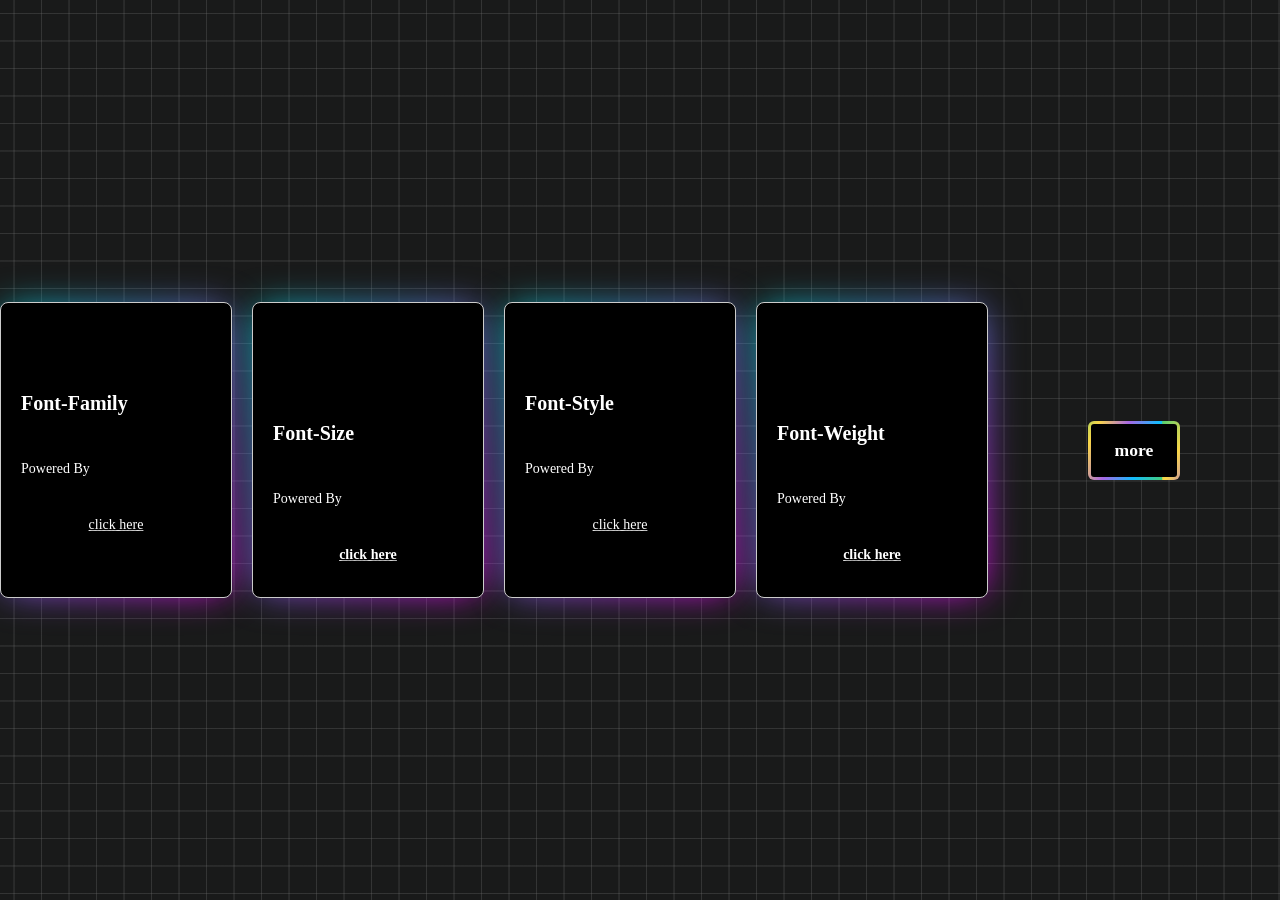
<file: index.html>
<!DOCTYPE html>
<html lang="en">
<head>
    <meta charset="UTF-8">
    <link rel="stylesheet" href="css1.css">
    <meta name="viewport" content="width=device-width, initial-scale=1.0">
    <title>Document</title>
    <style>
        body {
            display: flex;
            justify-content: center;
            align-items: center;
            height: 100vh;
            margin: 0;
        }

        .container {
            display: flex;
            gap: 20px; 
        }

        .card {
            border: 1px solid #ccc;
            padding: 20px;
        }
    </style>
</head>
<body>
    <div class="container">
        <div class="card">
            <p class="heading">
                font-family
            </p>
            <p>
                Powered By
            </p>
            <p style="text-align: center;"> <a href="http://127.0.0.1:3000/font family.html">click here</a></p>       
            <br>
        </div>

        <div class="card">
            <p class="heading">
                font-Size
            </p>
            <p>
                Powered By
            </p>
            <p style="text-align: center;"> <a href="http://127.0.0.1:3000/font-size.html">click here</a></p>
        </div>

        <div class="card">
            <p class="heading">
                font-style
            </p>
            <p>
                Powered By
            </p>
            <p style="text-align: center;"> <a href="http://127.0.0.1:3000/font-style.html">click here</a></p>       
            <br>
        </div>

        <div class="card">
            <p class="heading">
                font-weight
            </p>
            <p>
                Powered By
            </p>
            <p style="text-align: center;"> <a href="http://127.0.0.1:3000/font-weight.html">click here</a></p>
        </div>
    </div>
    <a class="codepen-button" href="cour css2.html"><span>more</span></a>
</body>
</html>
</file>
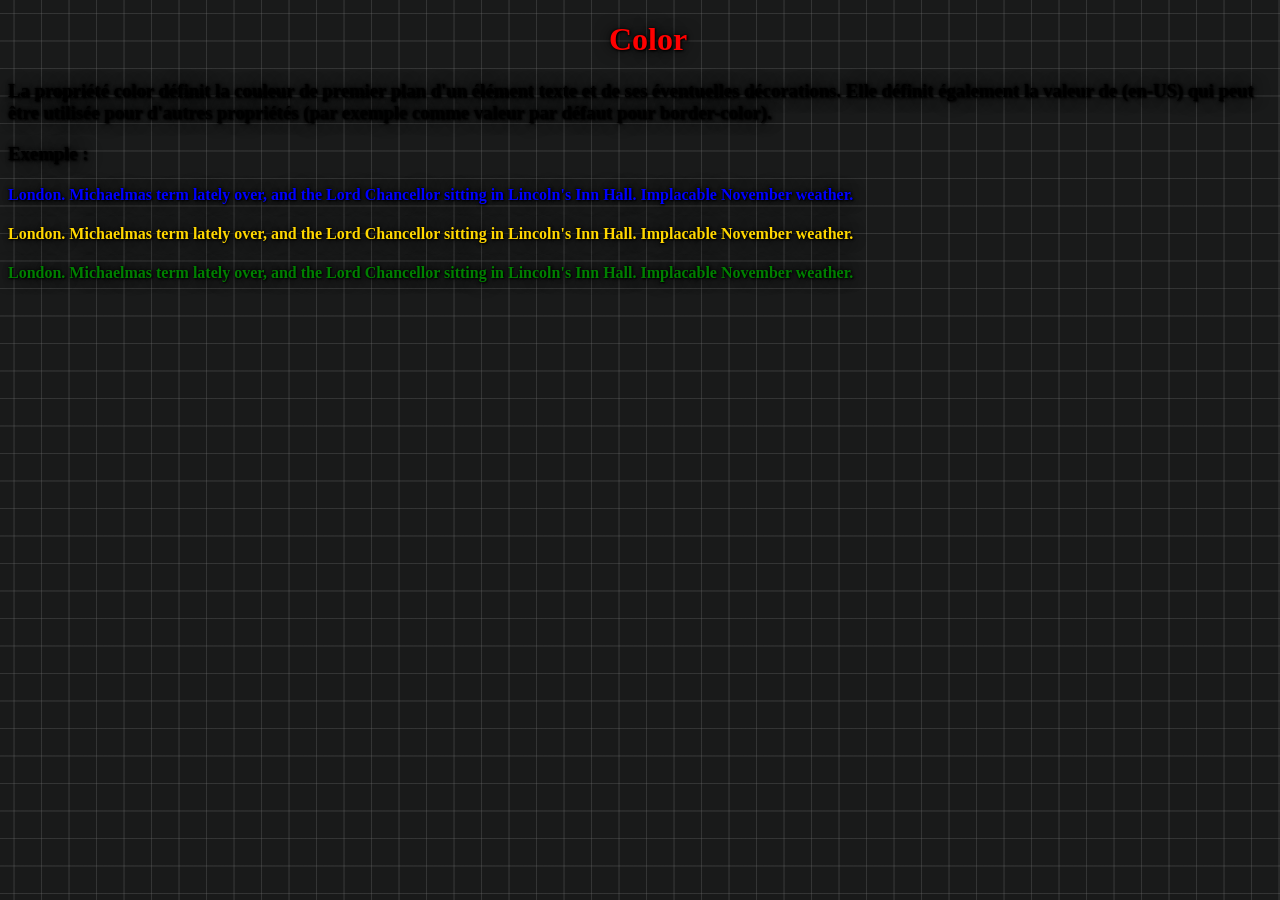
<file: color.html>
<!DOCTYPE html>
    <html lang="en">
    <head>
        <meta charset="UTF-8">
        <meta name="viewport" content="width=device-width, initial-scale=1.0">
        <title>Document</title>
        <link rel="stylesheet" href="css1.css">
    </head>
    <body>
        <h1 style="text-align: center;color: red;">Color</h1>
<h3>La propriété color définit la couleur de premier plan d'un élément texte et de ses éventuelles décorations. Elle définit également la valeur de <currentColor> (en-US) qui peut être utilisée pour d'autres propriétés (par exemple comme valeur par défaut pour border-color).</h3>
<h3>Exemple :</h3>
<h4 id="c">London. Michaelmas term lately over, and the Lord Chancellor sitting in Lincoln's Inn Hall. Implacable November weather.</h4>
<h4 id="c2">London. Michaelmas term lately over, and the Lord Chancellor sitting in Lincoln's Inn Hall. Implacable November weather.</h4>
<h4 id="c3">London. Michaelmas term lately over, and the Lord Chancellor sitting in Lincoln's Inn Hall. Implacable November weather.</h4>


        
    </body>
    </html>
</file>
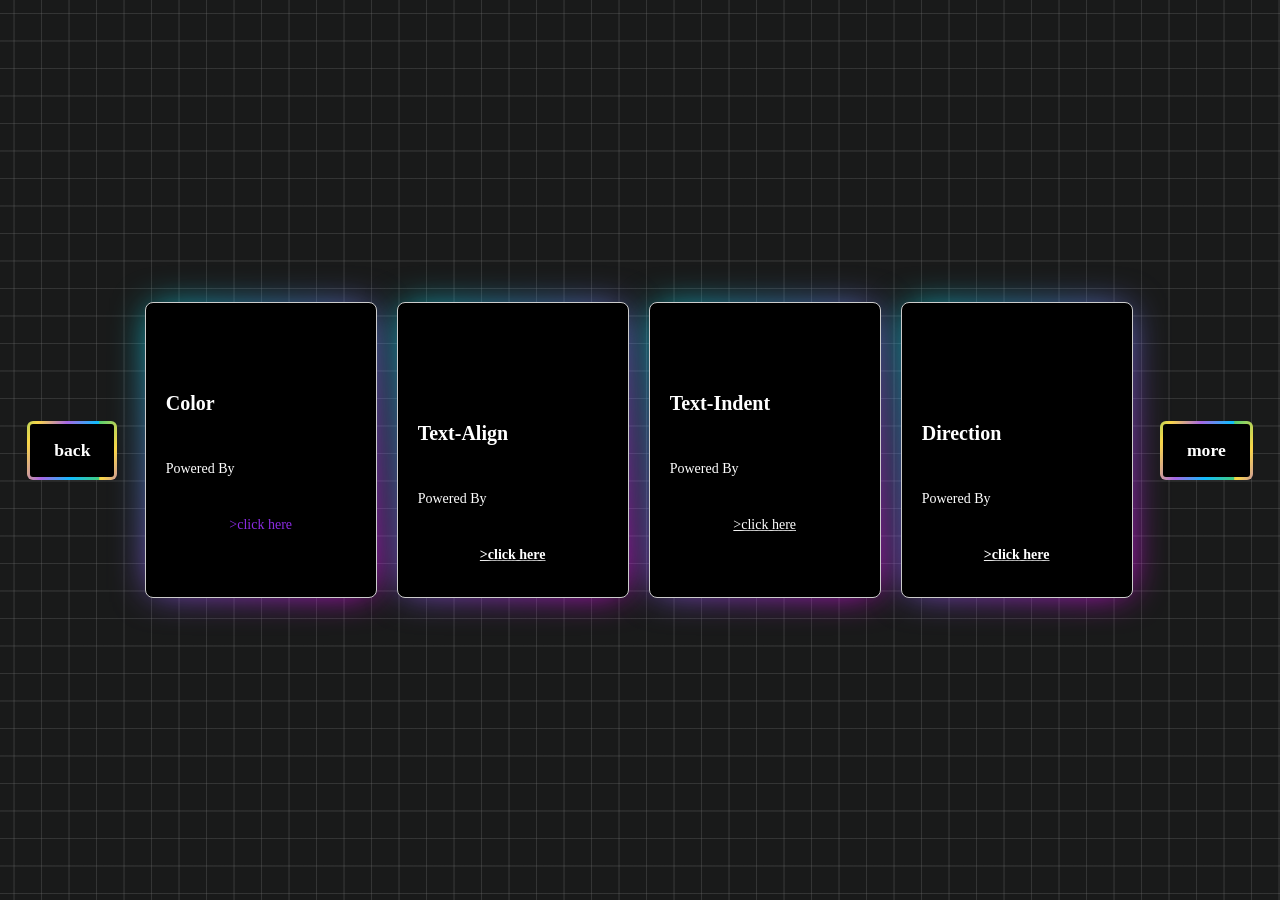
<file: cour css2.html>
<!DOCTYPE html>
<html lang="en">
<head>
    <meta charset="UTF-8">
    <link rel="stylesheet" href="css1.css">
    <meta name="viewport" content="width=device-width, initial-scale=1.0">
    <title>Document</title>
    <style>
        body {
            display: flex;
            justify-content: center;
            align-items: center;
            height: 100vh;
            margin: 0;
        }

        .container {
            display: flex;
            gap: 20px; 
        }

        .card {
            border: 1px solid #ccc;
            padding: 20px;
        }
    </style>
</head>
<body>
    <a class="codepen-button" href="index.html"><span>back</span></a>
    <div class="container">
        <div class="card">
            <p class="heading">
                color
            </p>
            <p>
                Powered By
            </p>
            <p style="text-align: center; color: blueviolet"><a href="http://127.0.0.1:3000/color.html"></a>>click here</a></p>       
            <br>
        </div>

        <div class="card">
            <p class="heading">
                text-align
            </p>
            <p>
                Powered By
            </p>
            <p style="text-align: center;"><a href="http://127.0.0.1:3000/text-align.html">>click here</a></p>
        </div>

        <div class="card">
            <p class="heading">
                text-indent
            </p>
            <p>
                Powered By
            </p>
            <p style="text-align: center;"><a href="http://127.0.0.1:3000/text-indent.html">>click here</a></p>       
            <br>
        </div>

        <div class="card">
            <p class="heading">
                direction
            </p>
            <p>
                Powered By
            </p>
            <p style="text-align: center;"> <a href="http://127.0.0.1:3000/direction.html">>click here</a></p>
        </div>
    </div>
    <a class="codepen-button" href="cour css3.html"><span>more</span></a>
    <br>
   
</body>
</html>
</file>
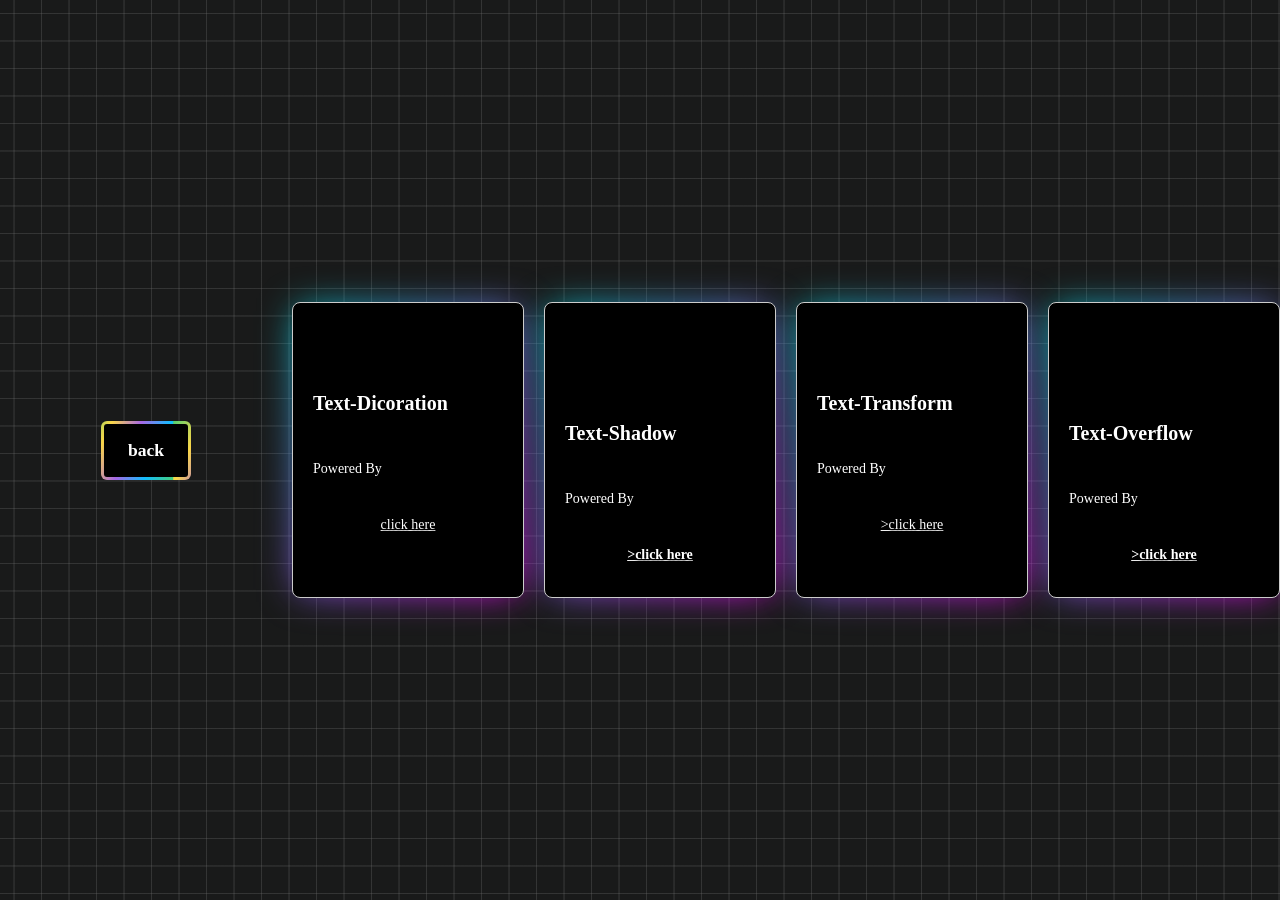
<file: cour css3.html>
<!DOCTYPE html>
<html lang="en">
<head>
    <meta charset="UTF-8">
    <link rel="stylesheet" href="css1.css">
    <meta name="viewport" content="width=device-width, initial-scale=1.0">
    <title>Document</title>
    <style>
        body {
            display: flex;
            justify-content: center;
            align-items: center;
            height: 100vh;
            margin: 0;
        }

        .container {
            display: flex;
            gap: 20px; 
        }

        .card {
            border: 1px solid #ccc;
            padding: 20px;
        }
    </style>
</head>
<body>
     <a class="codepen-button" href="cour css2.html"><span>back</span></a>
    <div class="container">
        <div class="card">
            <p class="heading">
                text-dicoration
            </p>
            <p>
                Powered By
            </p>
            <p style="text-align: center;"><a href="http://127.0.0.1:3000/text-decoration.html">click here</a></p>       
            <br>
        </div>

        <div class="card">
            <p class="heading">
                text-shadow
            </p>
            <p>
                Powered By
            </p>
            <p style="text-align: center;"> <a href="http://127.0.0.1:3000/text-shadow.html">>click here</a></p>
        </div>

        <div class="card">
            <p class="heading">
                text-transform
            </p>
            <p>
                Powered By
            </p>
            <p style="text-align: center;"><a href="http://127.0.0.1:3000/text-transform.html">>click here</a></p>       
            <br>
        </div>

        <div class="card">
            <p class="heading">
                text-overflow
            </p>
            <p>
                Powered By
            </p>
            <p style="text-align: center;"> <a href="http://127.0.0.1:3000/text-overflow.html">>click here</a></p>
        </div>
    </div>
   
</body>
</html>
</file>
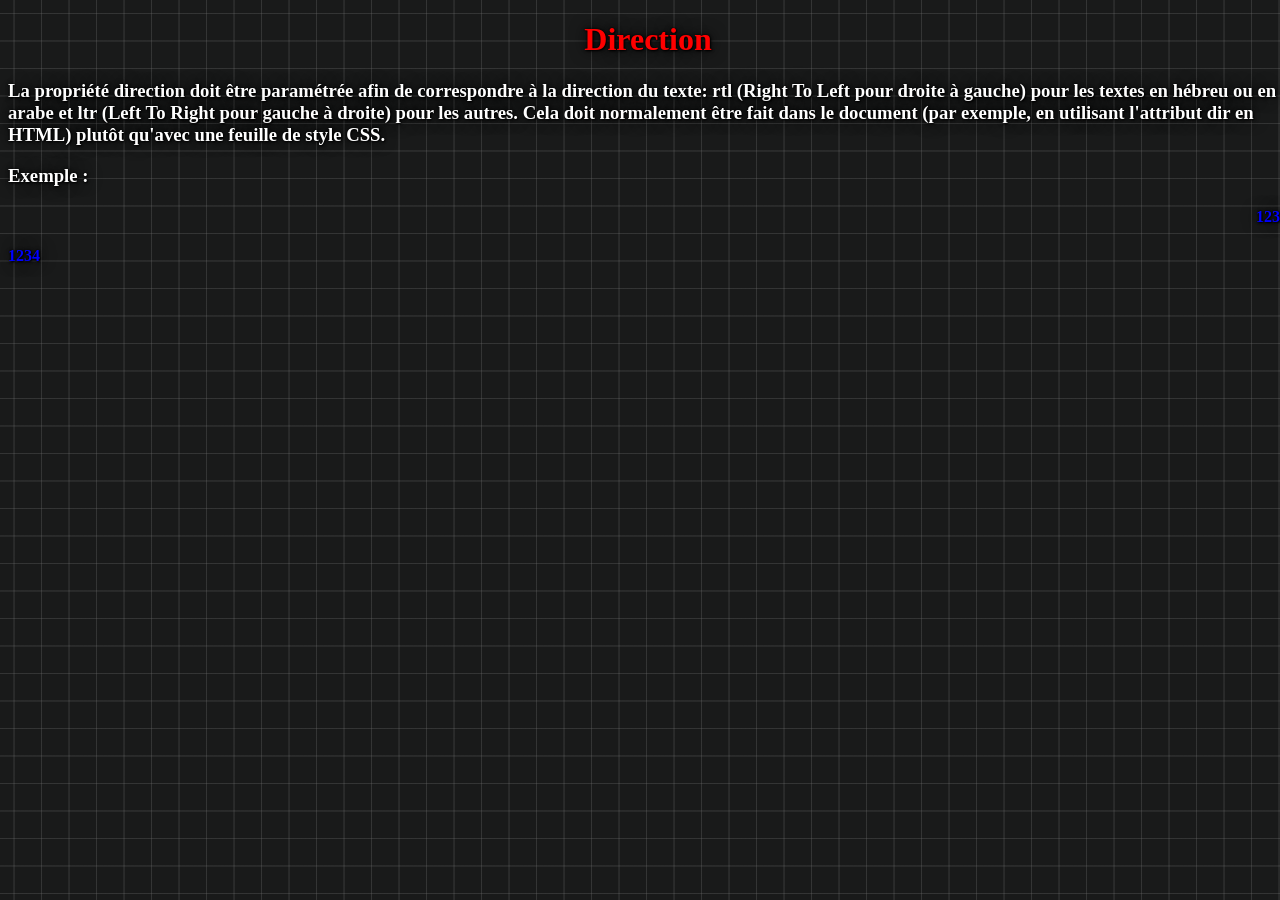
<file: direction.html>
<!DOCTYPE html>
    <html lang="en">
    <head>
        <meta charset="UTF-8">
        <meta name="viewport" content="width=device-width, initial-scale=1.0">
        <title>Document</title>
        <link rel="stylesheet" href="css1.css">
    </head>
    <h1 style="text-align: center;color: rgb(255, 0, 0);">Direction</h1>
    <h3 style="color: white;">La propriété direction doit être paramétrée afin de correspondre à la direction du texte: rtl (Right To Left pour droite à gauche) pour les textes en hébreu ou en arabe et ltr (Left To Right pour gauche à droite) pour les autres. Cela doit normalement être fait dans le document (par exemple, en utilisant l'attribut dir en HTML) plutôt qu'avec une feuille de style CSS.</h3>
    <h3 style="color: white;">Exemple :</h3>
    <h4 id="d">1234</h4>
    <h4 id="d2">1234 </h4> 
 
 
    <body>
        
    </body>
    </html>
</file>
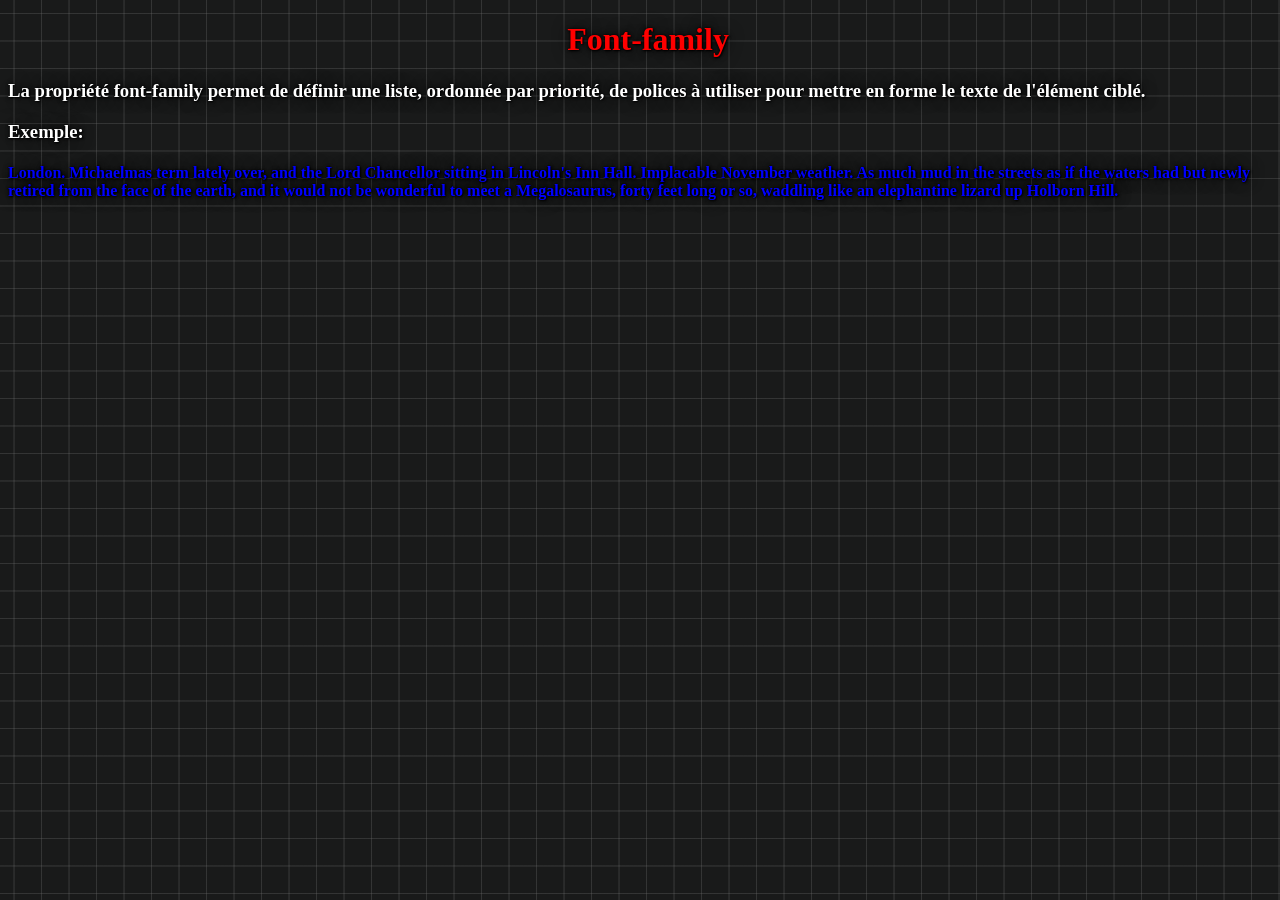
<file: font family.html>
<!DOCTYPE html>
    <html lang="en">
    <head>
        <meta charset="UTF-8">
        <meta name="viewport" content="width=device-width, initial-scale=1.0">
        <title>Document</title>
        <link rel="stylesheet" href="css1.css">
    </head>
    <body>
        <h1 style="color: red;text-align: center;">Font-family</h1>
    <h3 style="color: white;">La propriété font-family permet de définir une liste, ordonnée par priorité, de polices à utiliser pour mettre en forme le texte de l'élément ciblé.</h3>  
    <h3 style="color: white;">Exemple:</h3>  
     <h4 id="fontf">London. Michaelmas term lately over, and the Lord Chancellor sitting in Lincoln's Inn Hall. Implacable November weather. As much mud in the streets as if the waters had but newly retired from the face of the earth, and it would not be wonderful to meet a Megalosaurus, forty feet long or so, waddling like an elephantine lizard up Holborn Hill.</h4>   
    </body>
    </html>
</file>
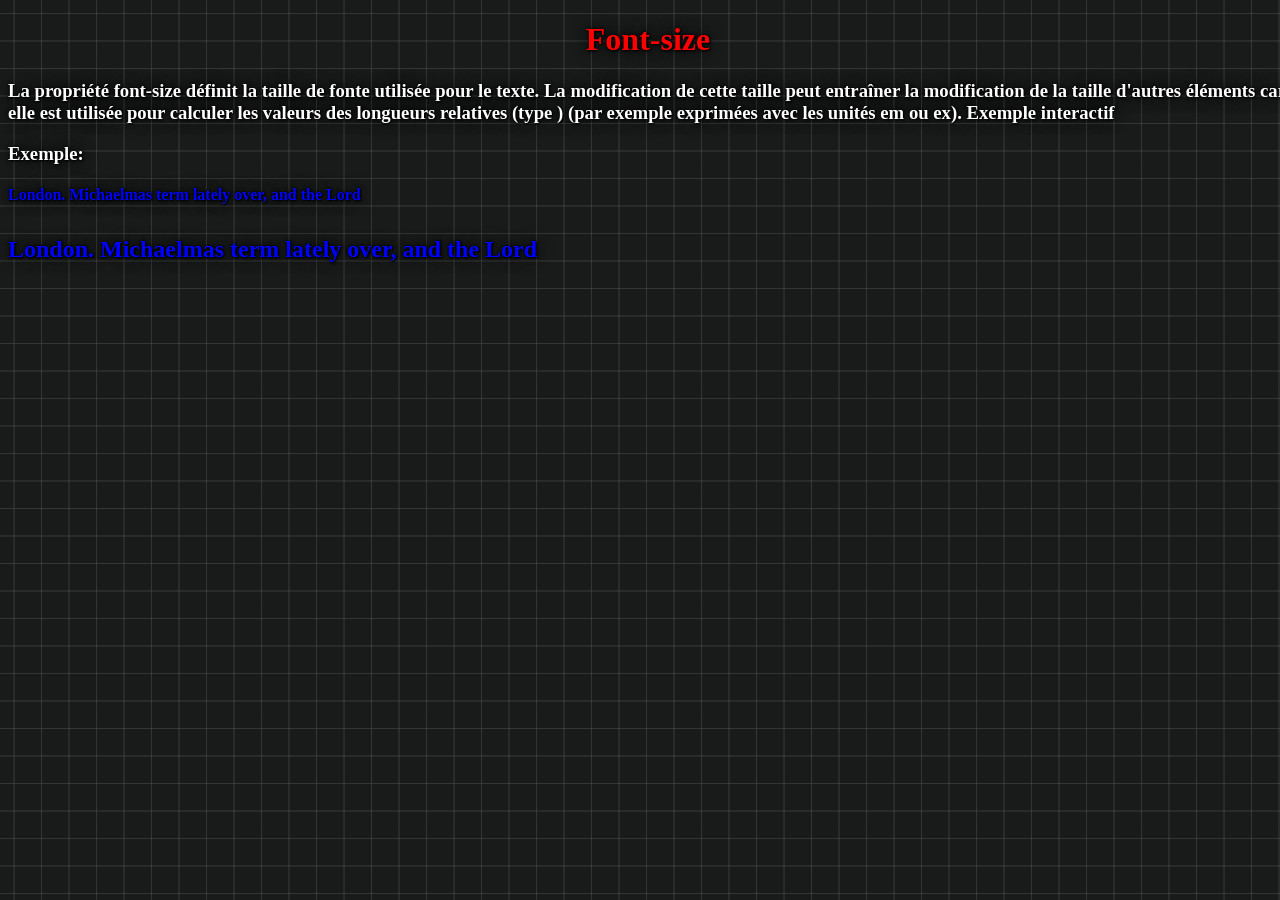
<file: font-size.html>
<!DOCTYPE html>
    <html lang="en">
    <head>
        <meta charset="UTF-8">
        <meta name="viewport" content="width=device-width, initial-scale=1.0">
        <title>Document</title>
        <link rel="stylesheet" href="css1.css">
    </head>
    <body>
        <h1 style="color: red;text-align: center;">Font-size</h1>
    <h3 style="color: white;">La propriété font-size définit la taille de fonte utilisée pour le texte. La modification de cette taille peut entraîner la modification de la taille d'autres éléments car elle est utilisée pour calculer les valeurs des longueurs relatives (type <length>) (par exemple exprimées avec les unités em ou ex).

        Exemple interactif</h3>  
    <h3 style="color: white;">Exemple:</h3>  
     <h4 id="fonts">London. Michaelmas term lately over, and the Lord</h4> 
     <h4 id="fontss">London. Michaelmas term lately over, and the Lord</h4> 
           
    </body>
    </html>
</file>
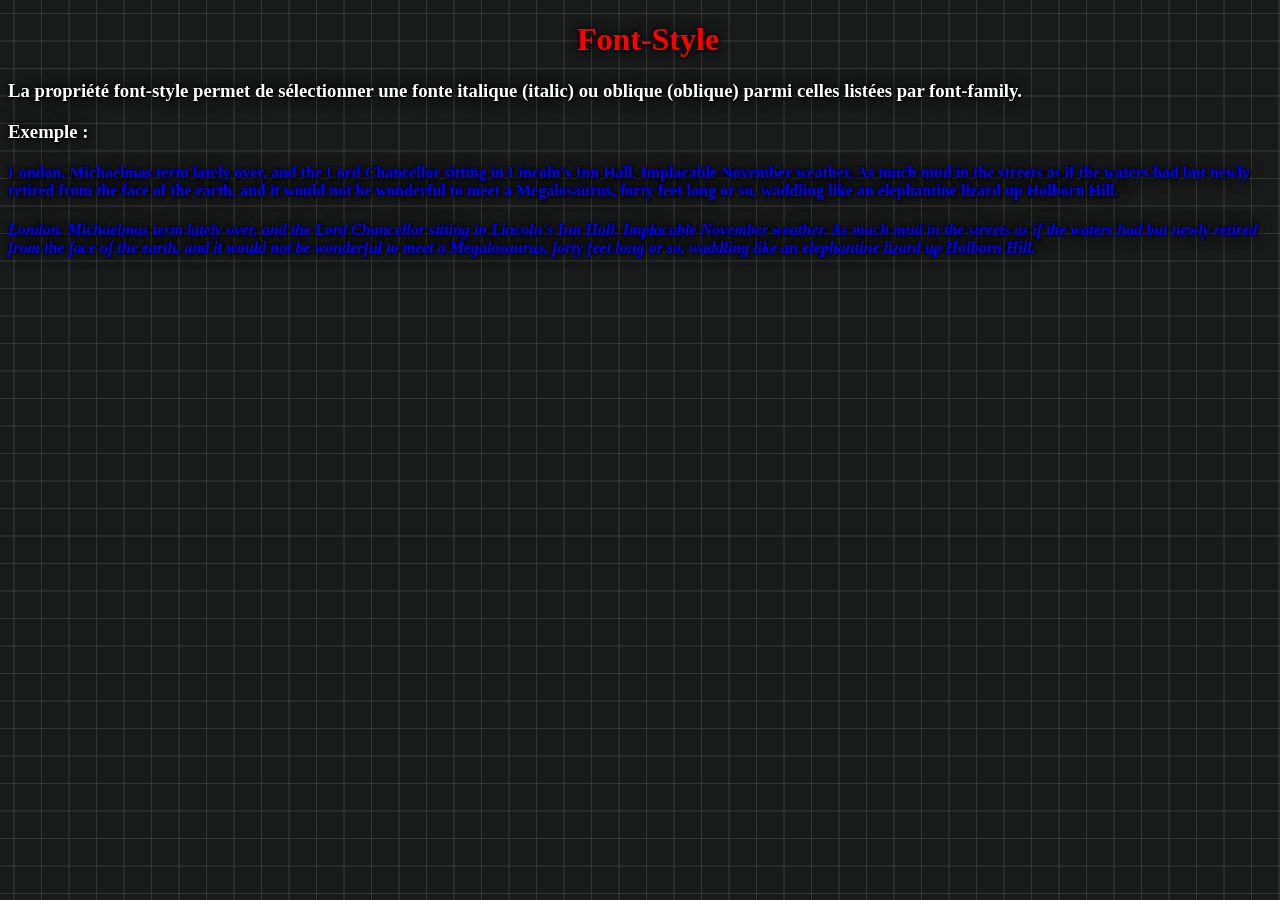
<file: font-style.html>
<!DOCTYPE html>
    <html lang="en">
    <head>
        <meta charset="UTF-8">
        <meta name="viewport" content="width=device-width, initial-scale=1.0">
        <title>Document</title>
        <link rel="stylesheet" href="css1.css">
    </head>
    <body>
        <h1 style="text-align: center;color: red;">Font-Style</h1>
      <h3 style="color: white;">La propriété font-style permet de sélectionner une fonte italique (italic) ou oblique (oblique) parmi celles listées par font-family.</h3>  
<h3 style="color: white;">Exemple :</h3>
<h4 id="italic2">London. Michaelmas term lately over, and the Lord Chancellor sitting in Lincoln's Inn Hall. Implacable November weather. As much mud in the streets as if the waters had but newly retired from the face of the earth, and it would not be wonderful to meet a Megalosaurus, forty feet long or so, waddling like an elephantine lizard up Holborn Hill.</h4>
<h4 id="italic">London. Michaelmas term lately over, and the Lord Chancellor sitting in Lincoln's Inn Hall. Implacable November weather. As much mud in the streets as if the waters had but newly retired from the face of the earth, and it would not be wonderful to meet a Megalosaurus, forty feet long or so, waddling like an elephantine lizard up Holborn Hill.</h4>


    </body>
    </html>
</file>
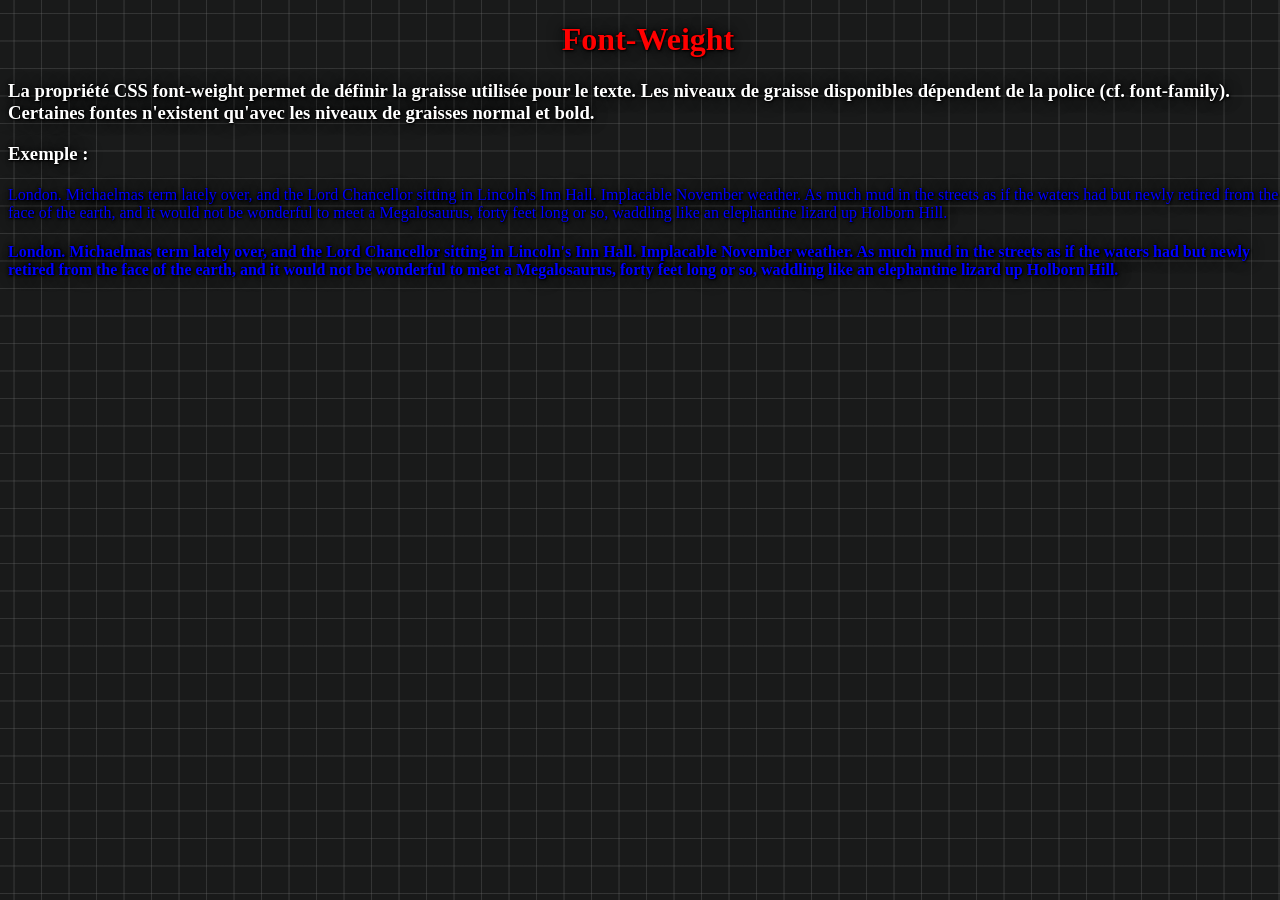
<file: font-weight.html>
<!DOCTYPE html>
    <html lang="en">
    <head>
        <meta charset="UTF-8">
        <meta name="viewport" content="width=device-width, initial-scale=1.0">
        <title>Document</title>
        <link rel="stylesheet" href="css1.css">
    </head>
    <body>
        <h1 style="text-align: center;color: red;">Font-Weight</h1>
        <h3 style="color: white;">  La propriété CSS font-weight permet de définir la graisse utilisée pour le texte. Les niveaux de graisse disponibles dépendent de la police (cf. font-family). Certaines fontes n'existent qu'avec les niveaux de graisses normal et bold.</h3>
     <h3 style="color: white;">Exemple :</h3>
     <h4 id="f" >London. Michaelmas term lately over, and the Lord Chancellor sitting in Lincoln's Inn Hall. Implacable November weather. As much mud in the streets as if the waters had but newly retired from the face of the earth, and it would not be wonderful to meet a Megalosaurus, forty feet long or so, waddling like an elephantine lizard up Holborn Hill.</h4> 
     <h4 style="color: blue;">London. Michaelmas term lately over, and the Lord Chancellor sitting in Lincoln's Inn Hall. Implacable November weather. As much mud in the streets as if the waters had but newly retired from the face of the earth, and it would not be wonderful to meet a Megalosaurus, forty feet long or so, waddling like an elephantine lizard up Holborn Hill.</h4> 
    </body>
    </html>
</file>
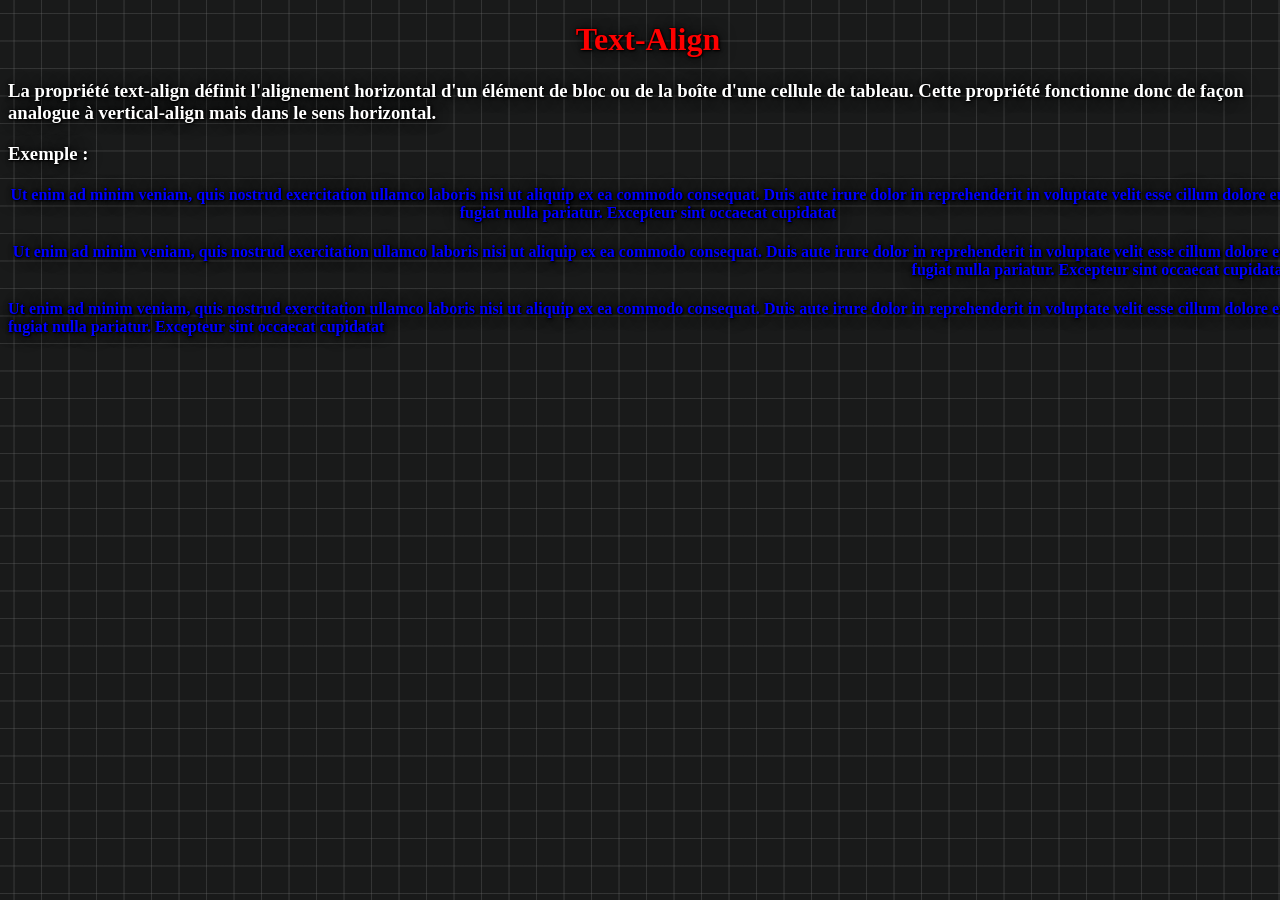
<file: text-align.html>
<!DOCTYPE html>
    <html lang="en">
    <head>
        <meta charset="UTF-8">
        <meta name="viewport" content="width=device-width, initial-scale=1.0">
        <title>Document</title>
        <link rel="stylesheet" href="css1.css">
    </head>
    <body>
        <h1 style="text-align: center;color: red;">Text-Align</h1>
        <h3 style="color: white;">La propriété text-align définit l'alignement horizontal d'un élément de bloc ou de la boîte d'une cellule de tableau. Cette propriété fonctionne donc de façon analogue à vertical-align mais dans le sens horizontal.</h3>
        <h3 style="color: white;">Exemple :</h3>
<h4 id="t">Ut enim ad minim veniam, quis nostrud exercitation ullamco laboris nisi ut aliquip ex ea commodo consequat. Duis aute irure dolor in reprehenderit in voluptate velit esse cillum dolore eu fugiat nulla pariatur. Excepteur sint occaecat cupidatat</h4>
<h4 id="t2">Ut enim ad minim veniam, quis nostrud exercitation ullamco laboris nisi ut aliquip ex ea commodo consequat. Duis aute irure dolor in reprehenderit in voluptate velit esse cillum dolore eu fugiat nulla pariatur. Excepteur sint occaecat cupidatat</h4>
<h4 id="t3">Ut enim ad minim veniam, quis nostrud exercitation ullamco laboris nisi ut aliquip ex ea commodo consequat. Duis aute irure dolor in reprehenderit in voluptate velit esse cillum dolore eu fugiat nulla pariatur. Excepteur sint occaecat cupidatat</h4>
        


    </body>
    </html>
</file>
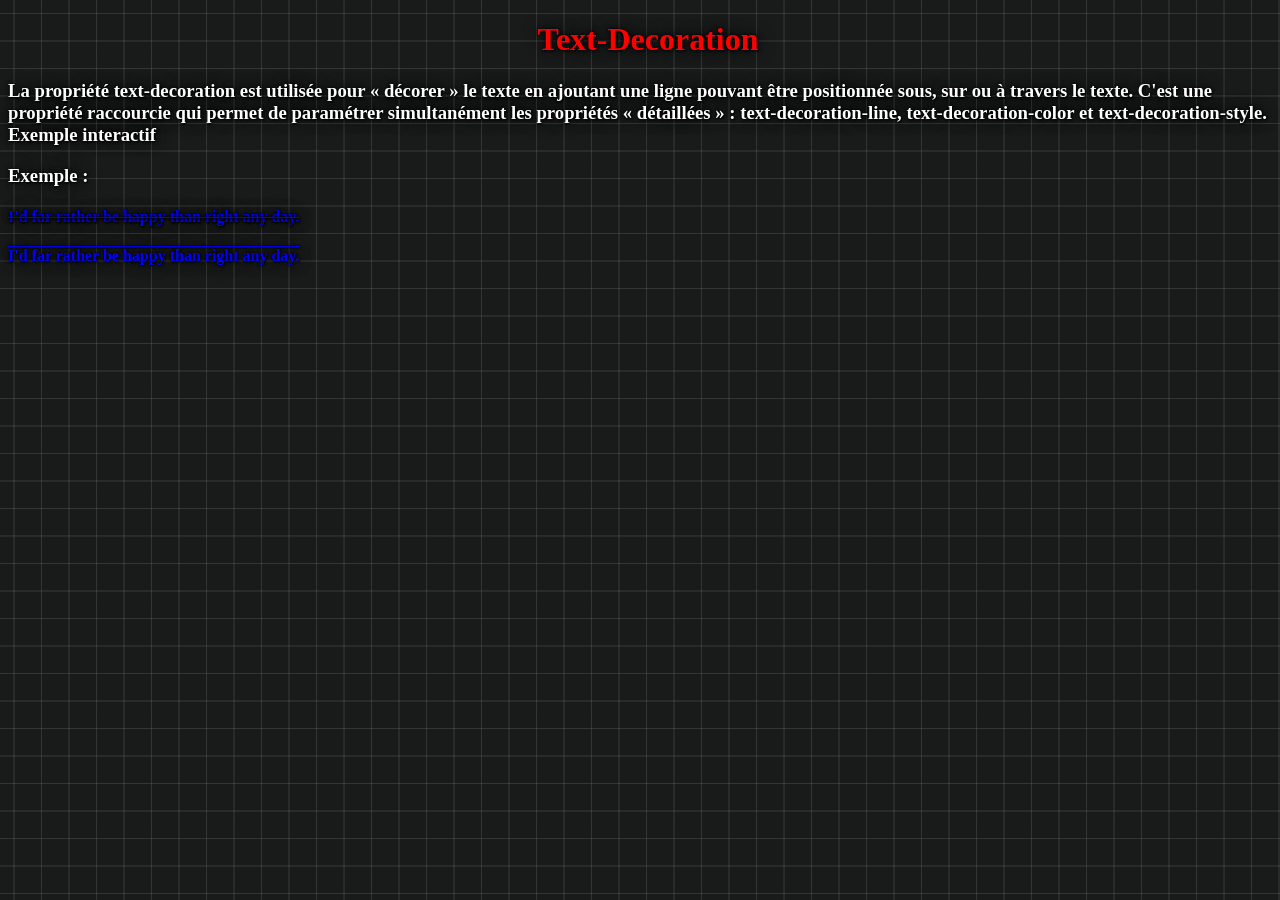
<file: text-decoration.html>
<!DOCTYPE html>
    <html lang="en">
    <head>
        <meta charset="UTF-8">
        <meta name="viewport" content="width=device-width, initial-scale=1.0">
        <title>Document</title>
        <link rel="stylesheet" href="css1.css">
    </head>
    <body>
        <h1 style="text-align: center;color: rgb(255, 0, 0);">Text-Decoration</h1>
    <h3 style="color: white;">La propriété text-decoration est utilisée pour « décorer » le texte en ajoutant une ligne pouvant être positionnée sous, sur ou à travers le texte. C'est une propriété raccourcie qui permet de paramétrer simultanément les propriétés « détaillées » : text-decoration-line, text-decoration-color et text-decoration-style.

        Exemple interactif</h3>
    <h3 style="color: white;">Exemple :</h3>
    <h4 id="td1">I'd far rather be happy than right any day.</h4>
    <h4 id="td2">I'd far rather be happy than right any day. </h4> 
        
    </body>
    </html>
</file>
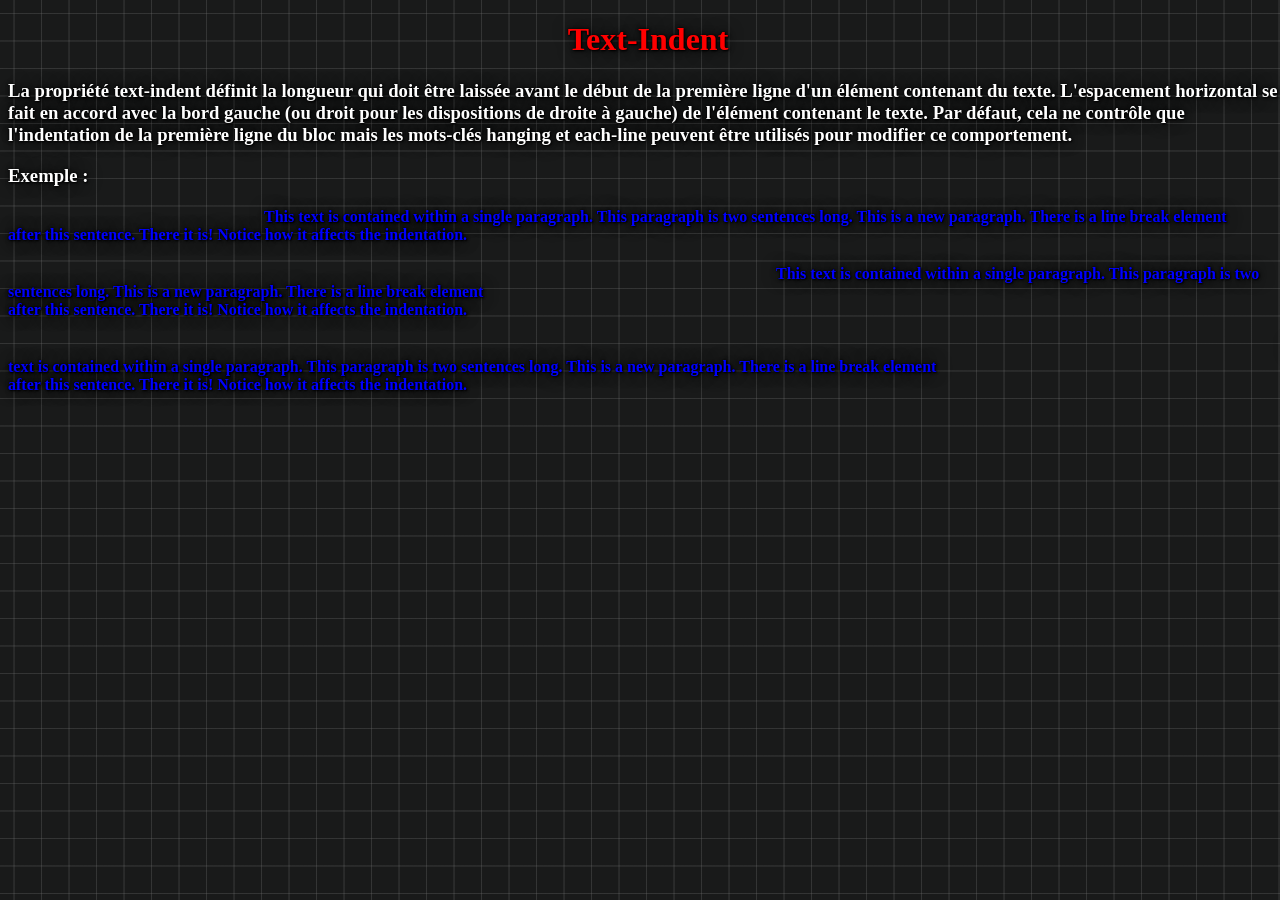
<file: text-indent.html>
<!DOCTYPE html>
    <html lang="en">
    <head>
        <meta charset="UTF-8">
        <meta name="viewport" content="width=device-width, initial-scale=1.0">
        <title>Document</title>
        <link rel="stylesheet" href="css1.css">
    </head>
    <body>
        <h1 style="text-align: center;color: rgb(255, 0, 0);">Text-Indent</h1>
        <h3 style="color: white;">La propriété text-indent définit la longueur qui doit être laissée avant le début de la première ligne d'un élément contenant du texte.

            L'espacement horizontal se fait en accord avec la bord gauche (ou droit pour les dispositions de droite à gauche) de l'élément contenant le texte. Par défaut, cela ne contrôle que l'indentation de la première ligne du bloc mais les mots-clés hanging et each-line peuvent être utilisés pour modifier ce comportement.</h3>
        <h3 style="color: white;">Exemple :</h3>
        <h4 id="tx">This text is contained within a single paragraph. This paragraph is two sentences long.

            This is a new paragraph. There is a line break element <br> after this sentence.
            There it is! Notice how it affects the indentation.</h4>
        <h4 id="tx2">This text is contained within a single paragraph. This paragraph is two sentences long.

            This is a new paragraph. There is a line break element <br> after this sentence.
            There it is! Notice how it affects the indentation.</h4> 
        <h4 id="tx3">This text is contained within a single paragraph. This paragraph is two sentences long.

            This is a new paragraph. There is a line break element <br> after this sentence.
            There it is! Notice how it affects the indentation.</h4>
     



    </body>
    </html>
</file>
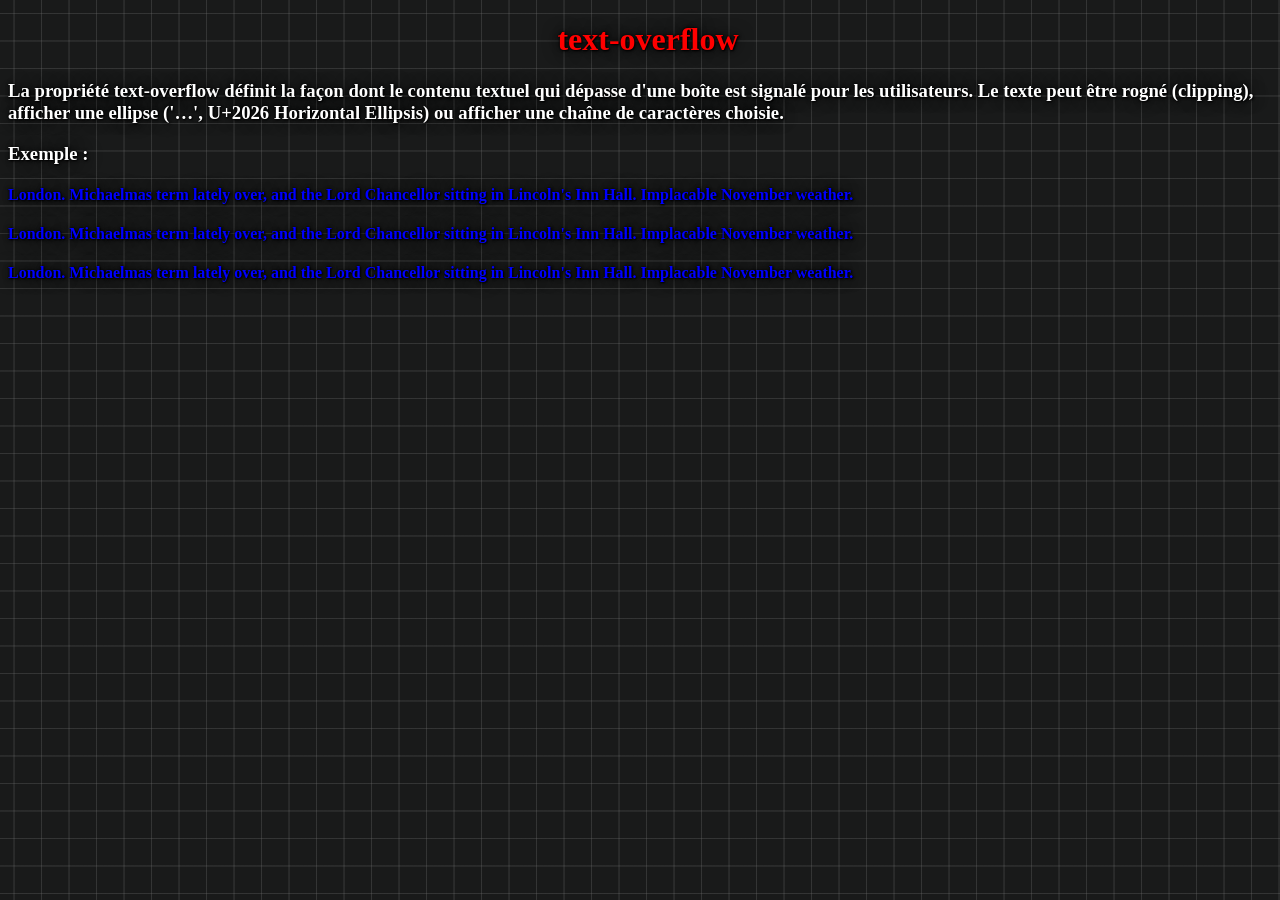
<file: text-overflow.html>
<!DOCTYPE html>
<html lang="en">
<head>
    <meta charset="UTF-8">
    <meta name="viewport" content="width=device-width, initial-scale=1.0">
    <title>Document</title>
    <link rel="stylesheet" href="css1.css">
</head>
<body>
    <h1 style="text-align: center;color: red;">text-overflow</h1>
<h3 style="color: white;">La propriété text-overflow définit la façon dont le contenu textuel qui dépasse d'une boîte est signalé pour les utilisateurs. Le texte peut être rogné (clipping), afficher une ellipse ('…', U+2026 Horizontal Ellipsis) ou afficher une chaîne de caractères choisie.</h3>
<h3 style="color: white;">Exemple :</h3>
<h4 id="to">London. Michaelmas term lately over, and the Lord Chancellor sitting in Lincoln's Inn Hall. Implacable November weather.</h4>
<h4 id="to2">London. Michaelmas term lately over, and the Lord Chancellor sitting in Lincoln's Inn Hall. Implacable November weather.</h4>
<h4 id="to3">London. Michaelmas term lately over, and the Lord Chancellor sitting in Lincoln's Inn Hall. Implacable November weather.</h4>


    
</body>
</html>
</file>
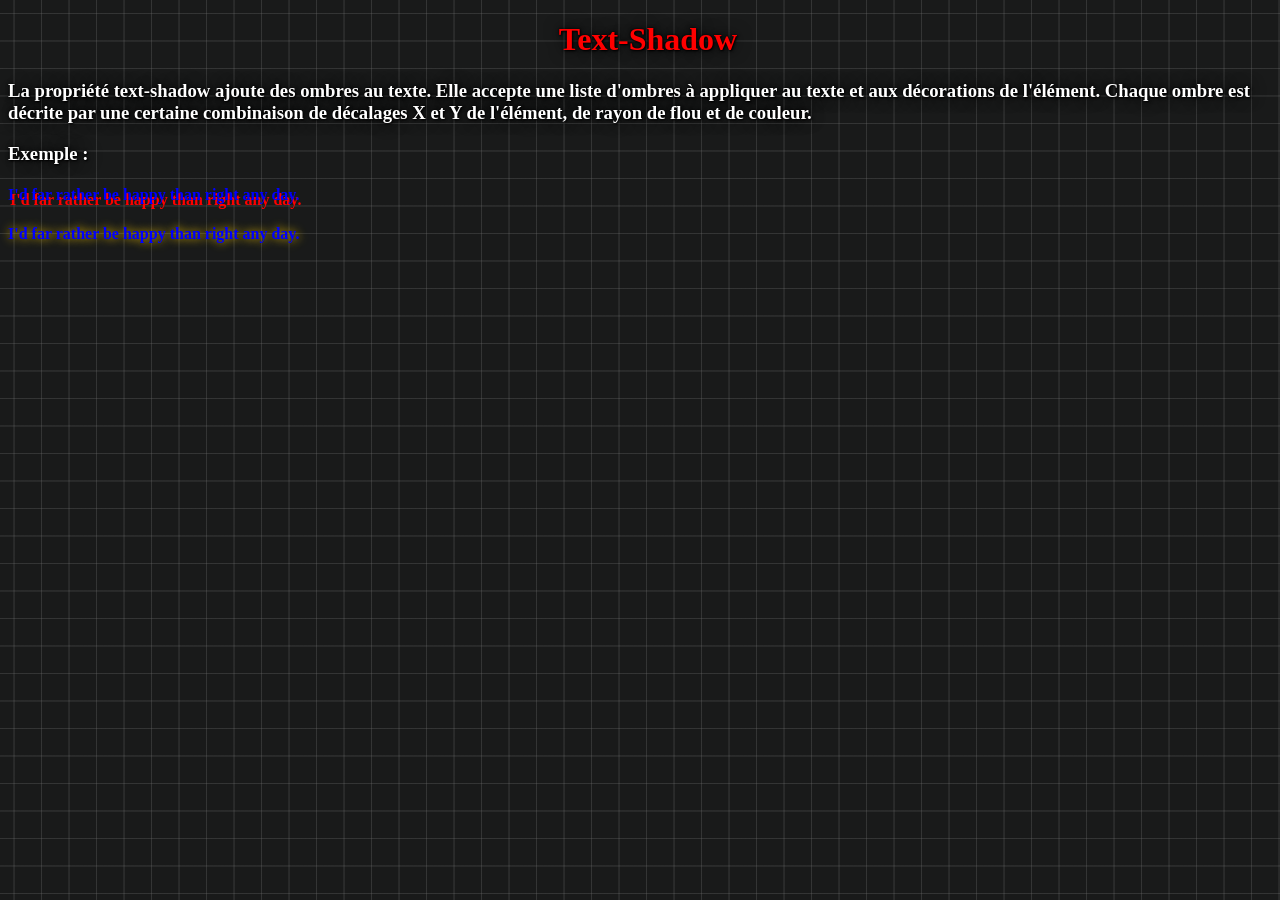
<file: text-shadow.html>
<!DOCTYPE html>
    <html lang="en">
    <head>
        <meta charset="UTF-8">
        <meta name="viewport" content="width=device-width, initial-scale=1.0">
        <title>Document</title>
        <link rel="stylesheet" href="css1.css">
    </head>
    <body>
        <h1 style="text-align: center;color: rgb(255, 0, 0);">Text-Shadow</h1>
    <h3 style="color: white;">La propriété text-shadow ajoute des ombres au texte. Elle accepte une liste d'ombres à appliquer au texte et aux décorations de l'élément. Chaque ombre est décrite par une certaine combinaison de décalages X et Y de l'élément, de rayon de flou et de couleur.</h3>
    <h3 style="color: white;">Exemple :</h3>
    <h4 id="ts1">I'd far rather be happy than right any day.</h4>
    <h4 id="ts2">I'd far rather be happy than right any day. </h4> 
        
    </body>
    </html>
</file>
<file: css1.css>
body{
    width: 100%;
    height: 100%;
    --color: rgba(114, 114, 114, 0.3);
    background-color: #191a1a;
    background-image: linear-gradient(0deg, transparent 24%, var(--color) 25%, var(--color) 26%, transparent 27%,transparent 74%, var(--color) 75%, var(--color) 76%, transparent 77%,transparent),
        linear-gradient(90deg, transparent 24%, var(--color) 25%, var(--color) 26%, transparent 27%,transparent 74%, var(--color) 75%, var(--color) 76%, transparent 77%,transparent);
    background-size: 55px 55px;
  }

#fontf{
    font-family: cursive;
    color: blue;
}
#fontss{
    font-size: x-large;color: blue;
}
#fonts{
    color: blue;
}
#f{
    font-weight: 100;color: blue;
}
#italic{
    font-style: italic;
    color: blue;
}
#italic2{
    color: blue;
}
#t{
    text-align: center;color: blue;
}
#t2{text-align: end;color: blue;}
#t3{text-align: justify;color: blue;}
#c{color: blue;}
#c2{color: gold;}
#c3{color: green;}
#tx{text-indent: 20%;color: blue;}
#tx2{text-indent: 60%;color: blue;}
#tx3{text-indent: 100%;color: blue;}
#d{direction: rtl;color: blue;}
#d2{direction: ltr;color: blue;}
#td1{text-decoration: line-through;color: blue;}
#td2{text-decoration: overline;color: blue;}
#ts1{text-shadow: red 2px 5px;color: blue;}
#ts2{text-shadow: #FC0 1px 0 10px;color: blue;}
#tt{text-transform: capitalize;color: blue;}
#tt2{text-transform: uppercase;color: blue;}
#tt3{text-transform: initial;color: blue;}
#to{text-overflow: clip;color: blue;}
#to2{text-overflow: ellipsis;color: blue}
#to3{text-overflow: unset;color: blue}
a{font-family:cursive ;text-align: center;color: white;
    text-shadow: 1px 1px 2px rgb(0, 0, 0), 0 0 1em rgb(0, 0, 0), 0 0 0.2em rgb(0, 0, 0);}
body{text-shadow: 1px 1px 2px rgb(0, 0, 0), 0 0 1em rgb(0, 0, 0), 0 0 0.2em rgb(0, 0, 0);;}
.card {
    position: relative;
    width: 190px;
    height: 254px;
    background-color: #000;
    display: flex;
    flex-direction: column;
    justify-content: end;
    padding: 12px;
    gap: 12px;
    border-radius: 8px;
    cursor: pointer;
    color: white;
  }
  
  .card::before {
    content: '';
    position: absolute;
    inset: 0;
    left: -5px;
    margin: auto;
    width: 200px;
    height: 264px;
    border-radius: 10px;
    background: linear-gradient(-45deg, #e81cff 0%, #40c9ff 100% );
    z-index: -10;
    pointer-events: none;
    transition: all 0.6s cubic-bezier(0.175, 0.885, 0.32, 1.275);
  }
  
  .card::after {
    content: "";
    z-index: -1;
    position: absolute;
    inset: 0;
    background: linear-gradient(-45deg, #fc00ff 0%, #00dbde 100% );
    transform: translate3d(0, 0, 0) scale(0.95);
    filter: blur(20px);
  }
  
  .heading {
    font-size: 20px;
    text-transform: capitalize;
    font-weight: 700;
  }
  
  .card p:not(.heading) {
    font-size: 14px;
  }
  
  .card p:last-child {
    color: #e81cff;
    font-weight: 600;
  }
  
  .card:hover::after {
    filter: blur(30px);
  }
  
  .card:hover::before {
    transform: rotate(-90deg) scaleX(1.34) scaleY(0.77);
  }
  .codepen-button {
    display: block;
    cursor: pointer;
    color: white;
    margin: 0 auto;
    position: relative;
    text-decoration: none;
    font-weight: 600;
    border-radius: 6px;
    overflow: hidden;
    padding: 3px;
    isolation: isolate;
  }
  
  .codepen-button::before {
    content: "";
    position: absolute;
    top: 0;
    left: 0;
    width: 400%;
    height: 100%;
    background: linear-gradient(115deg,#4fcf70,#fad648,#a767e5,#12bcfe,#44ce7b);
    background-size: 25% 100%;
    animation: [base64] .75s linear infinite;
    animation-play-state: paused;
    translate: -5% 0%;
    transition: translate 0.25s ease-out;
  }
  
  .codepen-button:hover::before {
    animation-play-state: running;
    transition-duration: 0.75s;
    translate: 0% 0%;
  }
  
  @keyframes [base64] {
    to {
      transform: translateX(-25%);
    }
  }
  
  .codepen-button span {
    position: relative;
    display: block;
    padding: 1rem 1.5rem;
    font-size: 1.1rem;
    background: #000;
    border-radius: 3px;
    height: 100%;
  }
</file>
